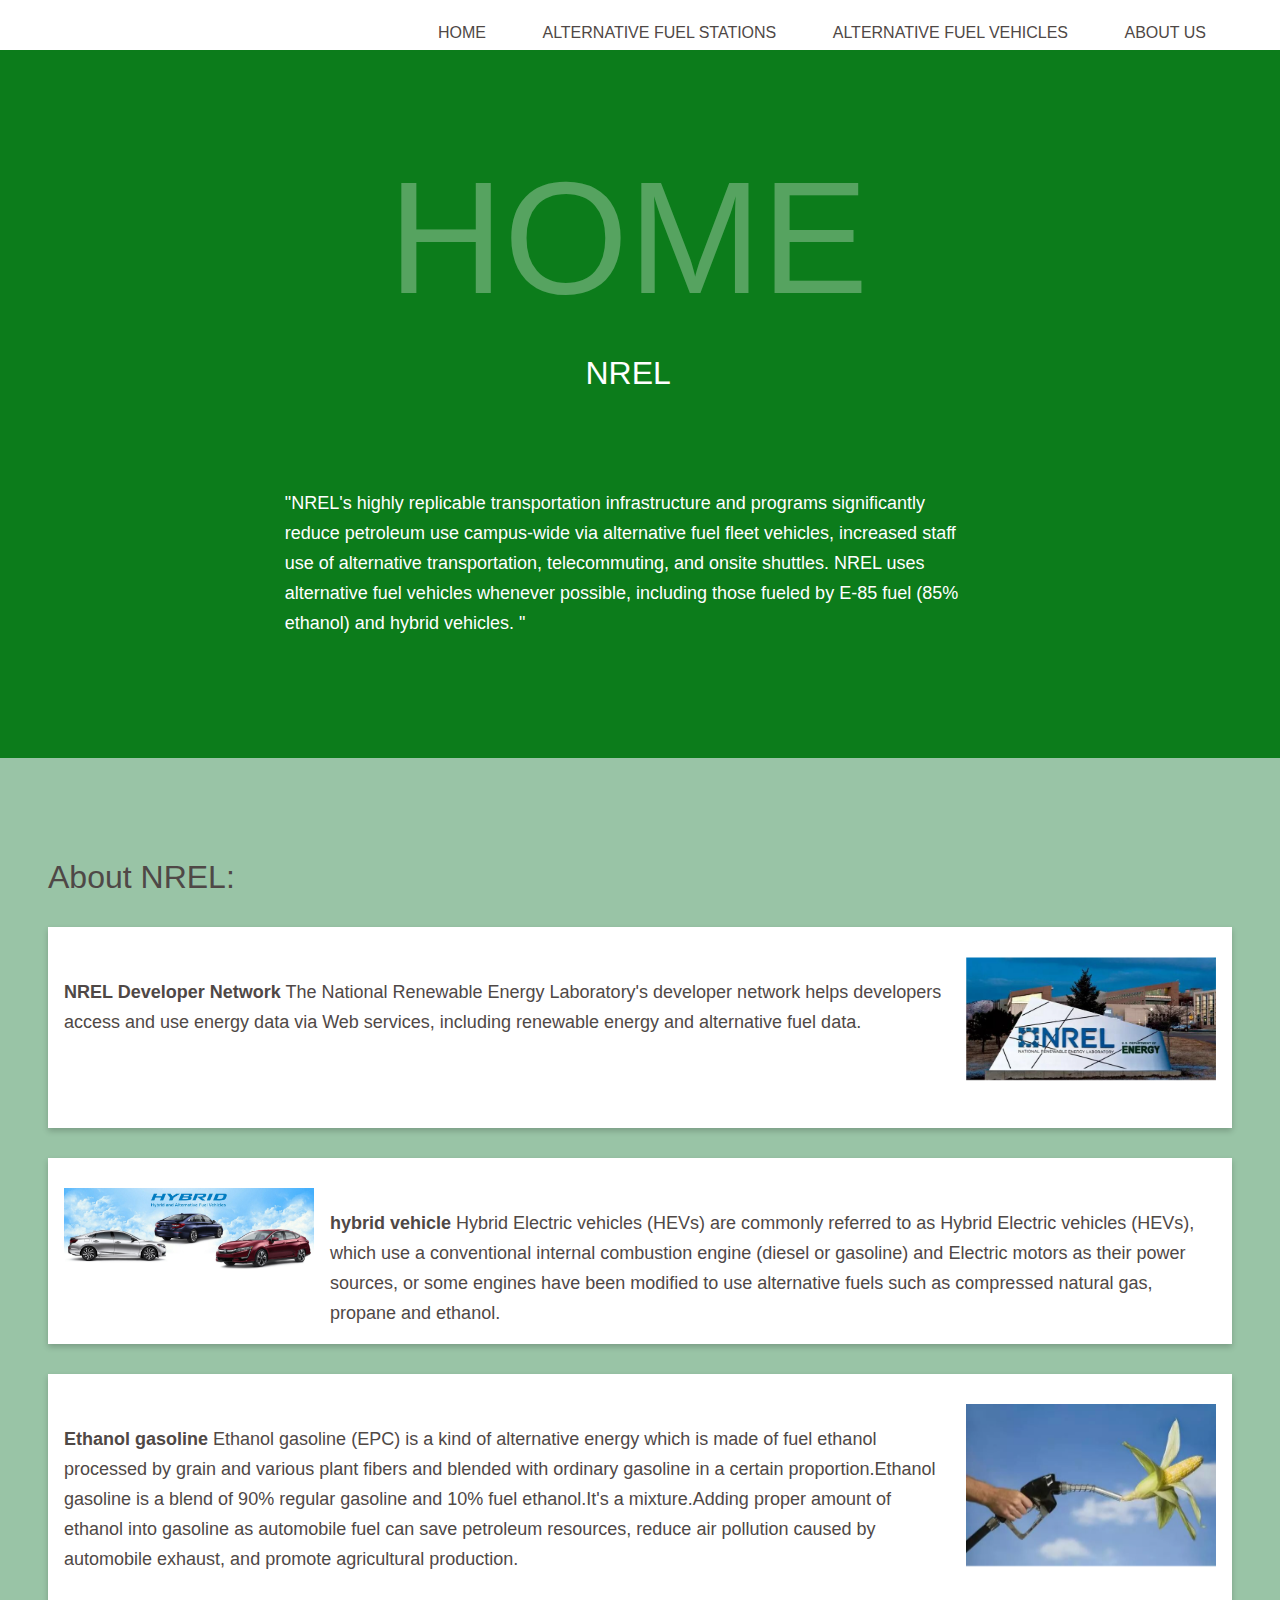
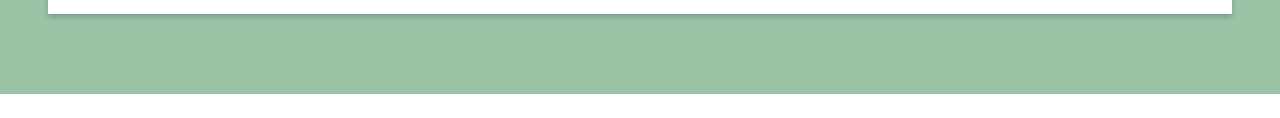
<file: index.html>
<!DOCTYPE html>
<html lang="en">

<head>
    <meta charset="utf-8">
    <title>Group 8 - NREL</title>
    <link rel="stylesheet" href="css/main.css">
    <meta name="viewport" content="width=device-width, initial-scale=1.0">
        <!-- Latest compiled and minified CSS -->
        <link rel="stylesheet" href="https://maxcdn.bootstrapcdn.com/bootstrap/4.5.2/css/bootstrap.min.css">

        <!-- jQuery library -->
        <script src="https://ajax.googleapis.com/ajax/libs/jquery/3.5.1/jquery.min.js"></script>
    
        <!-- Popper JS -->
        <script src="https://cdnjs.cloudflare.com/ajax/libs/popper.js/1.16.0/umd/popper.min.js"></script>
    
        <!-- Latest compiled JavaScript -->
        <script src="https://maxcdn.bootstrapcdn.com/bootstrap/4.5.2/js/bootstrap.min.js"></script>

</head>

<body>
    <header class="bg--white header-height">
        <nav class="wrapper">
            <ul class="float--right">
                <li>
                    <a href="index.html" class="text-transform--uppercase color--4F4846">
                        Home
                        <span></span>
                    </a>
                </li>
                <li>
                    <a href="stations.html" class="text-transform--uppercase color--4F4846">
                        Alternative Fuel Stations
                        <span></span>
                    </a>
                </li>
                <li>
                    <a href="vehicles.html" class="text-transform--uppercase color--4F4846">
                        Alternative Fuel Vehicles
                        <span></span>
                    </a>
                </li>

                <li>
                    <a href="about_us.html" class="text-transform--uppercase color--4F4846">
                        About us
                        <span></span>
                    </a>
                </li>
            </ul>
        </nav>
    </header>
    <main>
        <section class="bg--E8CEBF">
            <div class="wrapper">
                <article class="o-tease  display--flex align-items--start jc--center">
                    <div class="leftSide--text width--58 margin-r--02">
                        <div class="section-heading text-align--center text-transform--uppercase line-height--000 margin-b--6">
                            <h1 class="c-heading color--white font-size--1000 padding-tb--075 opacity--030">
                                Home
                            </h1>
                            <h6 class="font-size--0200 color--white font-weight--400">NREL</h6>
                        </div>
                        <p class="c-title color--white font-weight--400 font-size--18 margin-t--075">
                            "NREL's highly replicable transportation infrastructure and programs significantly reduce petroleum use campus-wide via alternative fuel fleet vehicles, increased staff use of alternative transportation, telecommuting, and onsite shuttles. NREL uses alternative fuel vehicles whenever possible, including those fueled by E-85 fuel (85% ethanol) and hybrid vehicles. "
                        </p>
                       
                        <br />                        
                    </div>

                  

                </article>
            </div>
        </section>

        <section class="bg--FDF8F5">
            <div class="wrapper">
                <h2 class="color--4F4846 margin-t--20 margin-b--20">
                    About NREL:
                </h2>
                <article class="box-shadow-000 bg--white margin-t--30 padding-t--30 padding-b--030 padding-l--100 padding-r--100">
                    <div class="display--flex align-items--start align-content--center jc--space-between">
                        <div class="item--text">
                            <p class="color--4F4846 font-size--18 margin-t--20">
                                <strong>NREL Developer Network</strong> The National Renewable Energy Laboratory's developer network helps developers access and use energy data via Web services, including renewable energy and alternative fuel data.
                            </p>
                        </div>
                        <div class="item--img margin-b--2 margin-l--1">
                            <figure class="lrv-a-crop-1x1 ">
                                <img src="img/nrel-logo.png" alt="nrellogo" class="img-size">
                            </figure>
                        </div>
                    </div>
                </article>

                <article class="box-shadow-000 bg--white margin-t--30 padding-t--30 padding-b--030 padding-l--100 padding-r--100">
                    <div class="display--flex align-items--start align-content--center jc--space-between">
                        <div class="item--text">
                            <p class="color--4F4846 font-size--18 margin-t--20">
                                <strong>hybrid vehicle</strong> Hybrid Electric vehicles (HEVs) are commonly referred to as Hybrid Electric vehicles (HEVs), which use a conventional internal combustion engine (diesel or gasoline) and Electric motors as their power sources, or some engines have been modified to use alternative fuels such as compressed natural gas, propane and ethanol.
                            </p>
                        </div>
                        <div class="item--img margin-b--2 order--n1 margin-r--1">
                            <figure class="lrv-a-crop-1x1 ">
                                <img src="img/hybrid cars.jpg" alt="hybridcar" class="img-size">
                            </figure>
                        </div>
                    </div>
                </article>

                <article class="box-shadow-000 bg--white margin-t--30 padding-t--30 padding-b--030 padding-l--100 padding-r--100">
                    <div class="display--flex align-items--start align-content--center jc--space-between">
                        <div class="item--text">
                            <p class="color--4F4846 font-size--18 margin-t--20">
                                <strong>Ethanol gasoline </strong>Ethanol gasoline (EPC) is a kind of alternative energy which is made of fuel ethanol processed by grain and various plant fibers and blended with ordinary gasoline in a certain proportion.Ethanol gasoline is a blend of 90% regular gasoline and 10% fuel ethanol.It's a mixture.Adding proper amount of ethanol into gasoline as automobile fuel can save petroleum resources, reduce air pollution caused by automobile exhaust, and promote agricultural production.
                            </p>
                        </div>
                        <div class="item--img margin-b--2 margin-l--1">
                            <figure class="lrv-a-crop-1x1 ">
                                <img src="img/alter-fuel.jpg" alt="alterfuel" class="img-size">
                            </figure>
                        </div>
                    </div>
                </article>
            </div>
        </section>
    </main>
    <footer class="bg--white">
        <div class="wrapper">
            <p class="color--4F4846 font-size--16 text-align--center padding-tb--075">

            </p>
        </div>
    </footer>
</body>

</html>
</file>
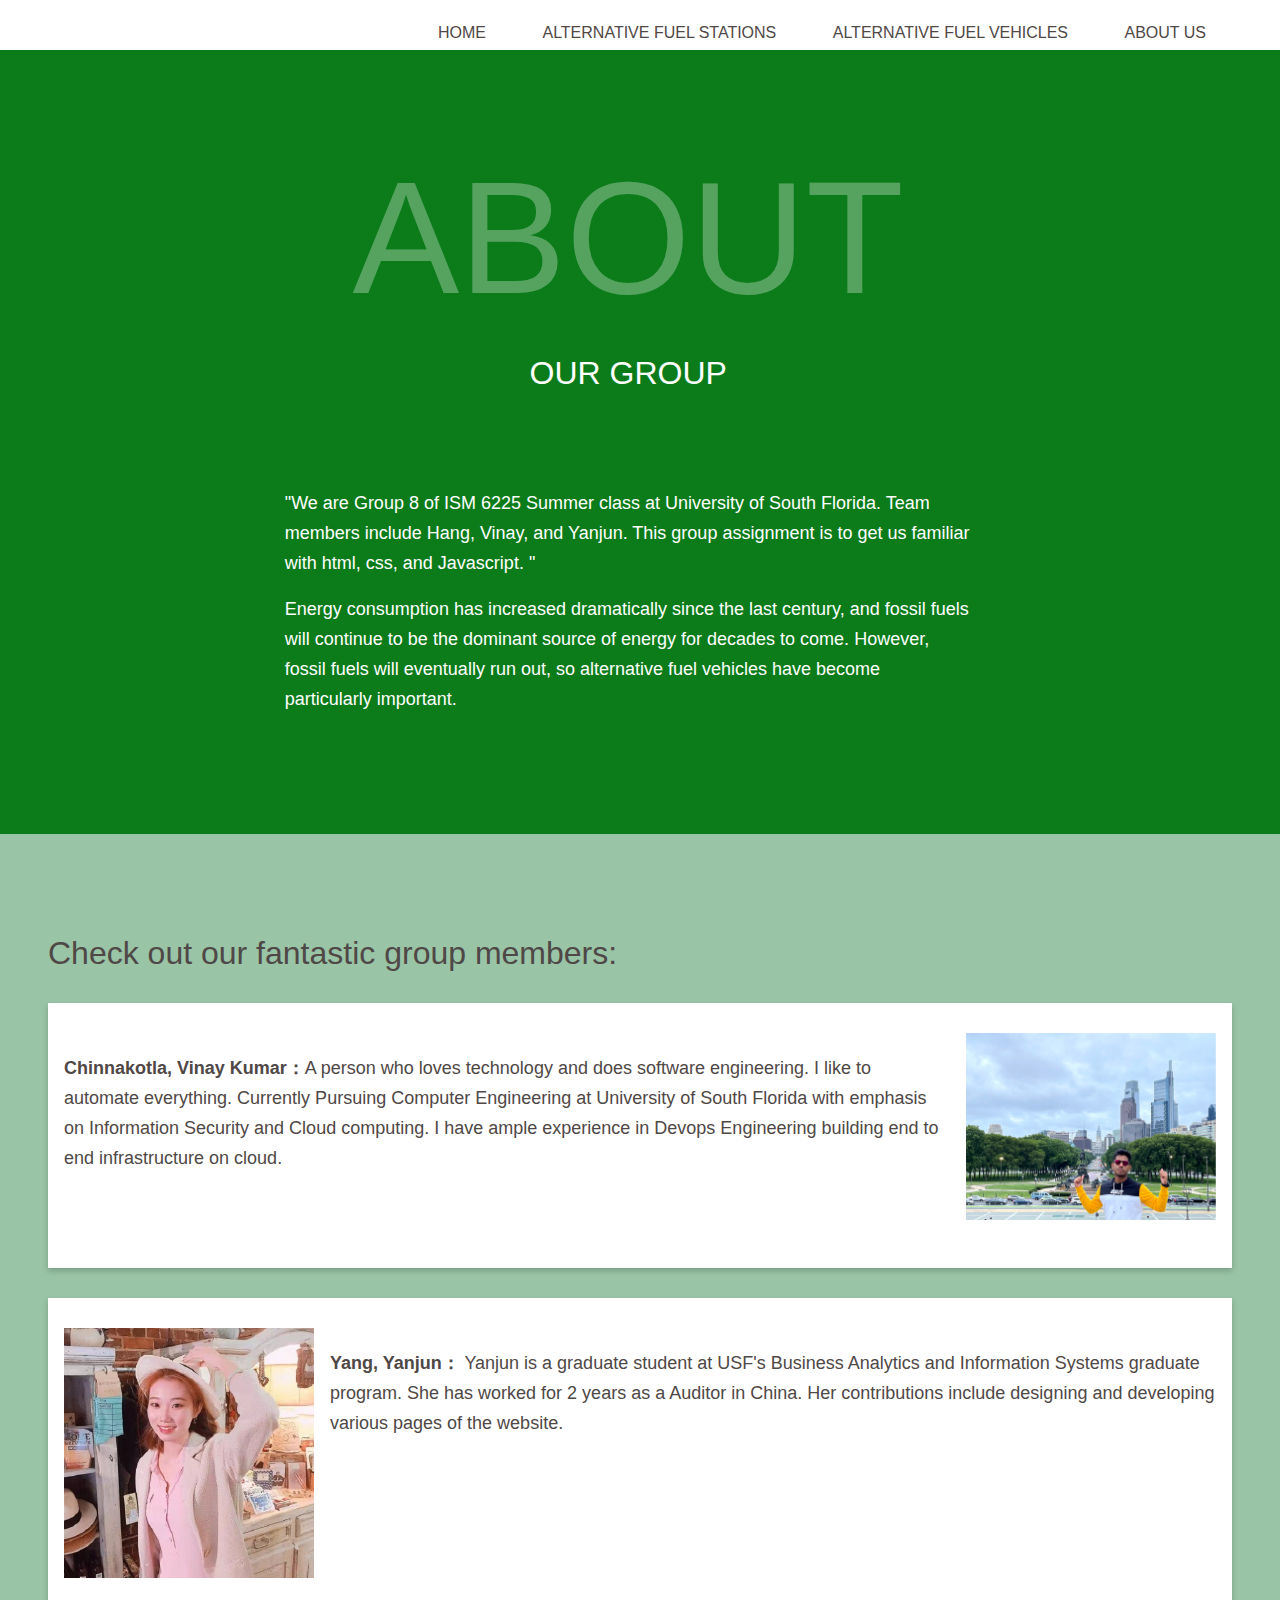
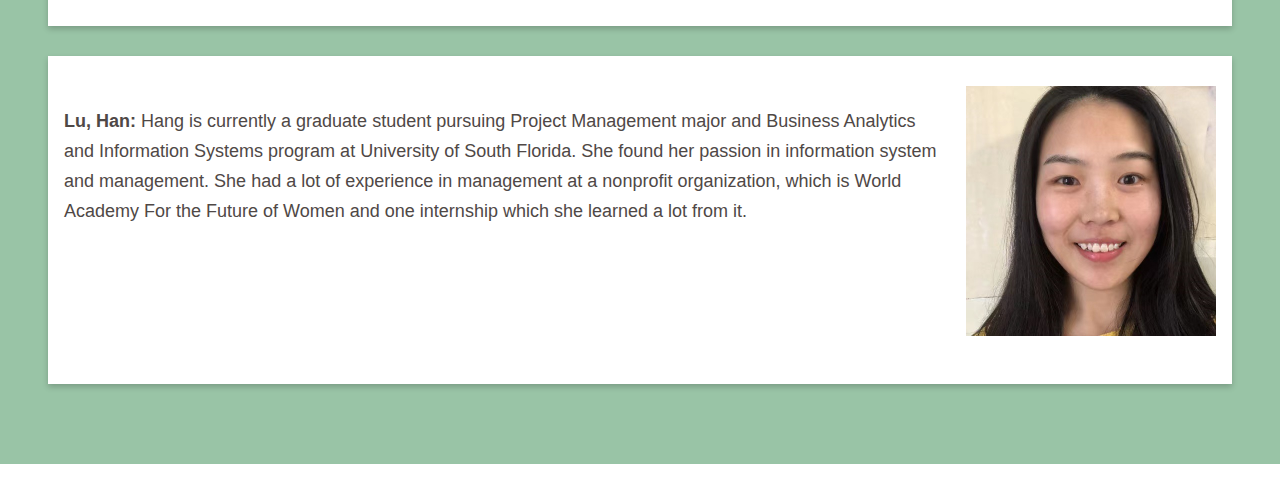
<file: about_us.html>
﻿<!DOCTYPE html>
<html lang="en">

<head>
    <meta charset="utf-8">
    <title>About Us</title>
    <link rel="stylesheet" href="css/main.css">
    <meta name="viewport" content="width=device-width, initial-scale=1.0">
        <!-- Latest compiled and minified CSS -->
        <link rel="stylesheet" href="https://maxcdn.bootstrapcdn.com/bootstrap/4.5.2/css/bootstrap.min.css">

        <!-- jQuery library -->
        <script src="https://ajax.googleapis.com/ajax/libs/jquery/3.5.1/jquery.min.js"></script>
    
        <!-- Popper JS -->
        <script src="https://cdnjs.cloudflare.com/ajax/libs/popper.js/1.16.0/umd/popper.min.js"></script>
    
        <!-- Latest compiled JavaScript -->
        <script src="https://maxcdn.bootstrapcdn.com/bootstrap/4.5.2/js/bootstrap.min.js"></script>
</head>

<body>
    <header class="bg--white header-height">
        <nav class="wrapper">
            <ul class="float--right">
                <li>
                    <a href="index.html" class="text-transform--uppercase color--4F4846">
                        home
                        <span></span>
                    </a>
                </li>

                <li>
                    <a href="stations.html" class="text-transform--uppercase color--4F4846">
                        Alternative Fuel Stations
                        <span></span>
                    </a>
                </li>
                <li>
                    <a href="vehicles.html" class="text-transform--uppercase color--4F4846">
                        Alternative Fuel Vehicles
                        <span></span>
                    </a>
                </li>

                <li>
                    <a href="about_us.html" class="text-transform--uppercase color--4F4846">
                        about us
                        <span></span>
                    </a>
                </li>
            </ul>
        </nav>
    </header>
    <main>
        <section class="bg--E8CEBF">
            <div class="wrapper">
                <article class="o-tease  display--flex align-items--start jc--center">
                    <div class="leftSide--text width--58 margin-r--02">
                        <div class="section-heading text-align--center text-transform--uppercase line-height--000 margin-b--6">
                            <h1 class="c-heading color--white font-size--1000 padding-tb--075 opacity--030">
                                about
                            </h1>
                            <h6 class="font-size--0200 color--white font-weight--400">our group</h6>
                        </div>
                        <p class="c-title color--white font-weight--400 font-size--18 margin-t--075">
                            "We are Group 8 of ISM 6225 Summer class at University of South Florida. Team members
                            include Hang, Vinay, and Yanjun. This group assignment is to get us familiar with
                            html, css, and Javascript. "
                        </p>
                        <p class="c-title color--white font-weight--400 font-size--18 margin-t--075">
                            Energy consumption has increased dramatically since the last century, and fossil fuels
                            will continue to be the dominant source of energy for decades to come. However, fossil
                            fuels will eventually run out, so alternative fuel vehicles have become particularly
                            important.
                        </p>
                        <br />
                       
                    </div>

            
                </article>
            </div>
        </section>

        <section class="bg--FDF8F5">
            <div class="wrapper">
                <h2 class="color--4F4846 margin-t--20 margin-b--20">
                    Check out our fantastic group members:
                </h2>
                <article class="box-shadow-000 bg--white margin-t--30 padding-t--30 padding-b--030 padding-l--100 padding-r--100">
                    <div class="display--flex align-items--start align-content--center jc--space-between">
                        <div class="item--text">
                            <p class="color--4F4846 font-size--18 margin-t--20">
                                <strong>Chinnakotla, Vinay Kumar：</strong>A person who loves technology and does
                                software engineering. I like to automate everything. Currently Pursuing Computer
                                Engineering at University of South Florida with emphasis on Information Security and
                                Cloud computing. I have ample experience in Devops Engineering building end to end infrastructure on cloud.
                            </p>
                        </div>
                        <div class="item--img margin-b--2 margin-l--1">
                            <figure class="lrv-a-crop-1x1 ">
                                <img src="img/vinay-about-us.jpg" alt="vinay" class="img-size">
                            </figure>
                        </div>
                    </div>
                </article>

                <article class="box-shadow-000 bg--white margin-t--30 padding-t--30 padding-b--030 padding-l--100 padding-r--100">
                    <div class="display--flex align-items--start align-content--center jc--space-between">
                        <div class="item--text">
                            <p class="color--4F4846 font-size--18 margin-t--20">
                                <strong>Yang, Yanjun：</strong> Yanjun is a graduate student at USF's Business Analytics
                                and Information Systems graduate program. She has worked for 2 years as a Auditor in
                                China. Her contributions include designing and developing various pages of the website.
                            </p>
                        </div>
                        <div class="item--img margin-b--2 order--n1 margin-r--1">
                            <figure class="lrv-a-crop-1x1 ">
                                <img src="img/yanjun.jpg" alt="yanjun" class="img-size">
                            </figure>
                        </div>
                    </div>
                </article>

                <article class="box-shadow-000 bg--white margin-t--30 padding-t--30 padding-b--030 padding-l--100 padding-r--100">
                    <div class="display--flex align-items--start align-content--center jc--space-between">
                        <div class="item--text">
                            <p class="color--4F4846 font-size--18 margin-t--20">
                                <strong>Lu, Han: </strong>Hang is currently a graduate student pursuing Project
                                Management major and Business Analytics and Information Systems program at University of
                                South Florida. She found her passion in information system and management. She had a lot
                                of experience in management at a nonprofit organization, which is World Academy For the
                                Future of Women and one internship which she learned a lot from it.
                            </p>
                        </div>
                        <div class="item--img margin-b--2 margin-l--1">
                            <figure class="lrv-a-crop-1x1 ">
                                <img src="img/hang.jpg" alt="hang" class="img-size">
                            </figure>
                        </div>
                    </div>
                </article>
            </div>
        </section>
    </main>
    <footer class="bg--white">
        <div class="wrapper">
            <p class="color--4F4846 font-size--16 text-align--center padding-tb--075">
               
            </p>
        </div>
    </footer>
</body>

</html>
</file>
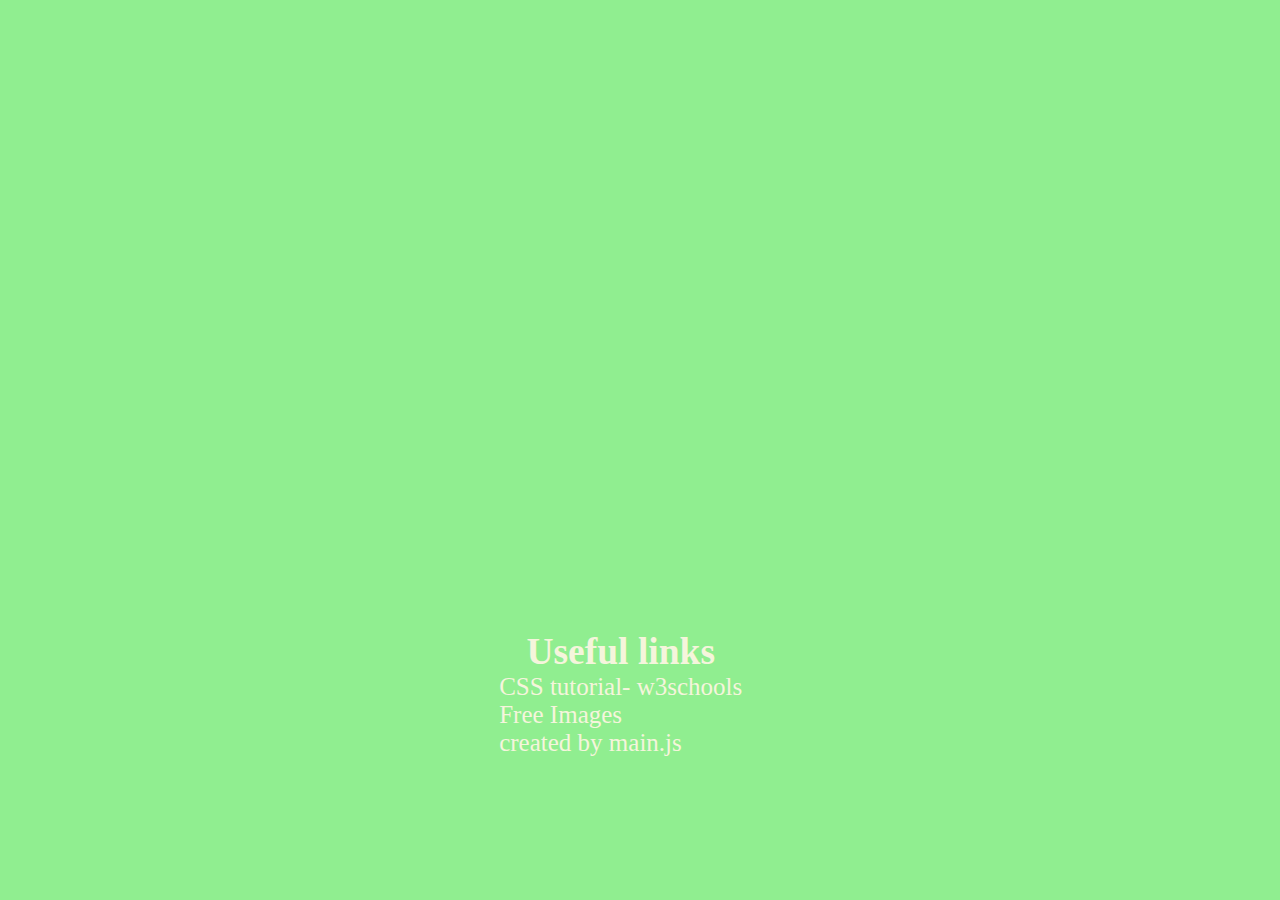
<file: sample.html>
<!DOCTYPE html>
<html lang="en">

<head>
  <meta charset="UTF-8">
  <meta name="viewport" content="width=device-width, initial-scale=1.0">
  <meta http-equiv="X-UA-Compatible" content="ie=edge">
  <link rel="stylesheet" type="text/css" href="./css/main.css">
  <title>Assignment - 3</title>
</head>

<body>
  <div class="container">
    <div class="middle">
      <h2>
        Useful links
      </h2>
      <ul id="links">
        <li>
          <a href="https://www.w3schools.com/css/default.asp" target="_blank">CSS tutorial- w3schools</a>
        </li>
        <li>
          <a href="https://pixabay.com/" target="_blank">Free Images</a>
        </li>
      </ul>
    </div>
  </div>

  <!--JS link-->
  <script src="./js/main.js"></script>
</body>

</html>
</file>
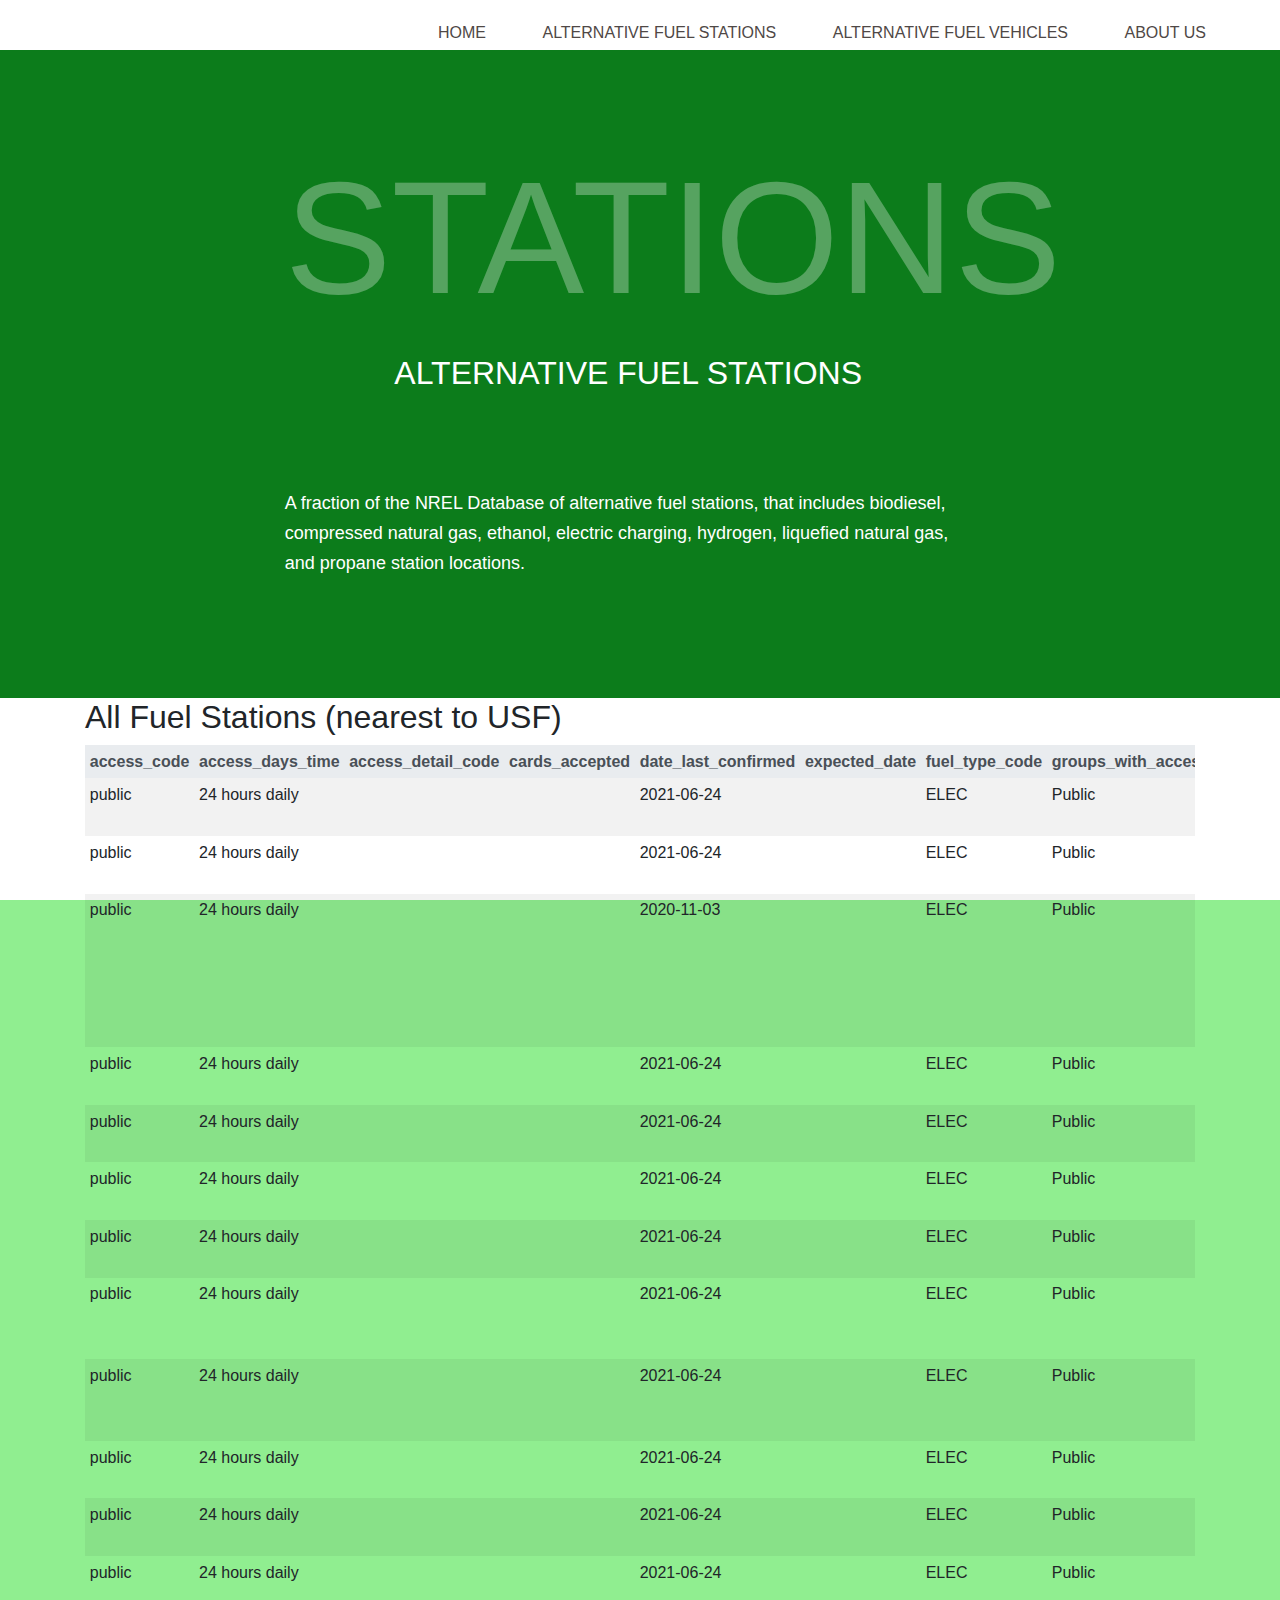
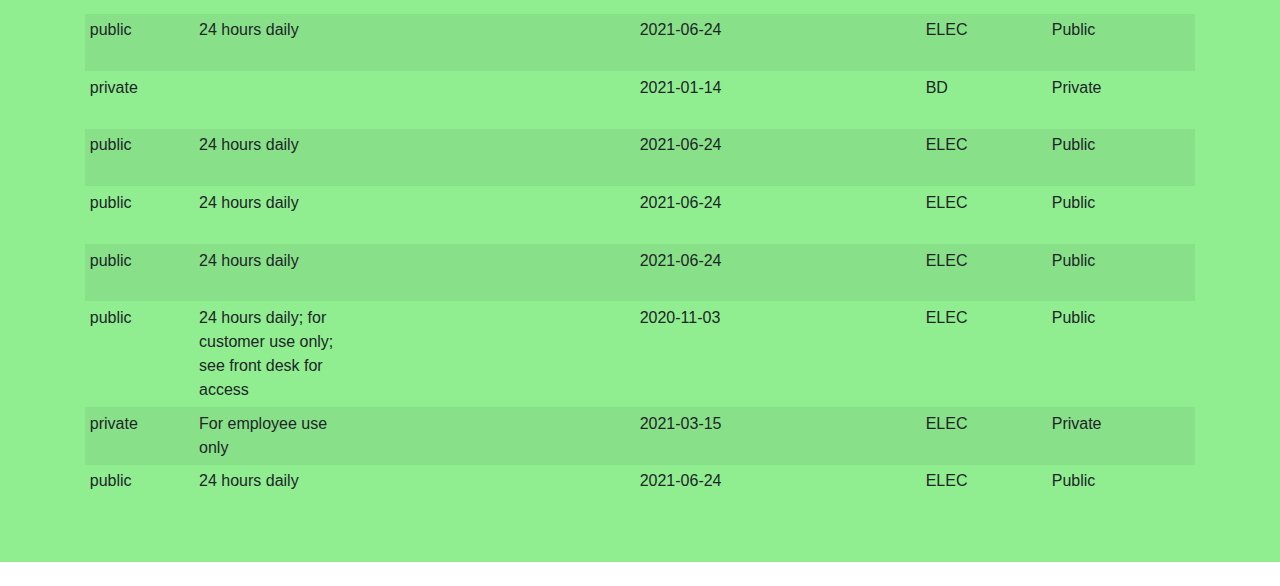
<file: stations.html>
﻿<!DOCTYPE html>
<html lang="en">

<head>
    <meta charset="utf-8">
    <title>Stations</title>
    <link rel="stylesheet" href="css/main.css">
    <meta name="viewport" content="width=device-width, initial-scale=1.0">
    <!-- Latest compiled and minified CSS -->
    <link rel="stylesheet" href="https://maxcdn.bootstrapcdn.com/bootstrap/4.5.2/css/bootstrap.min.css">

    <!-- jQuery library -->
    <script src="https://ajax.googleapis.com/ajax/libs/jquery/3.5.1/jquery.min.js"></script>

    <!-- Popper JS -->
    <script src="https://cdnjs.cloudflare.com/ajax/libs/popper.js/1.16.0/umd/popper.min.js"></script>

    <!-- Latest compiled JavaScript -->
    <script src="https://maxcdn.bootstrapcdn.com/bootstrap/4.5.2/js/bootstrap.min.js"></script>
</head>


<body>
    <header class="bg--white header-height">
        <nav class="wrapper">
            <ul class="float--right">
                <li>
                    <a href="index.html" class="text-transform--uppercase color--4F4846">
                        Home
                        <span></span>
                    </a>
                </li>
                <li>
                    <a href="stations.html" class="text-transform--uppercase color--4F4846">
                        Alternative Fuel Stations
                        <span></span>
                    </a>
                </li>
                <li>
                    <a href="vehicles.html" class="text-transform--uppercase color--4F4846">
                        Alternative Fuel Vehicles
                        <span></span>
                    </a>
                </li>

                <li>
                    <a href="about_us.html" class="text-transform--uppercase color--4F4846">
                        About us
                        <span></span>
                    </a>
                </li>
            </ul>
        </nav>
    </header>
    <main>
        <section class="bg--E8CEBF">
            <div class="wrapper">
                <article class="o-tease  display--flex align-items--start jc--center">
                    <div class="leftSide--text width--58 margin-r--02">
                        <div
                            class="section-heading text-align--center text-transform--uppercase line-height--000 margin-b--6">
                            <h1 class="c-heading color--white font-size--1000 padding-tb--075 opacity--030">
                                Stations
                            </h1>
                            <h6 class="font-size--0200 color--white font-weight--400"> Alternative Fuel Stations</h6>
                        </div>
                        <p class="c-title color--white font-weight--400 font-size--18 margin-t--075">
                            A fraction of the NREL Database of alternative fuel stations, that includes biodiesel,
                            compressed natural gas, ethanol, electric charging, hydrogen, liquefied natural gas, and
                            propane station locations.
                        </p>

                        <br />
                    </div>
                </article>
            </div>
        </section>
        <div class="container">
            <h2>All Fuel Stations (nearest to USF)</h2>
            
            <div class="table-responsive">
                <table class="table table-striped table-hovers table-sm table-borderless">
                    <thead class="thead-light">
                        <tr>
                            <th title="Field #1">access_code</th>
                            <th title="Field #2">access_days_time</th>
                            <th title="Field #3">access_detail_code</th>
                            <th title="Field #4">cards_accepted</th>
                            <th title="Field #5">date_last_confirmed</th>
                            <th title="Field #6">expected_date</th>
                            <th title="Field #7">fuel_type_code</th>
                            <th title="Field #8">groups_with_access_code</th>
                            <th title="Field #9">id</th>
                            <th title="Field #10">open_date</th>
                            <th title="Field #11">owner_type_code</th>
                            <th title="Field #12">status_code</th>
                            <th title="Field #13">station_name</th>
                            <th title="Field #14">station_phone</th>
                            <th title="Field #15">updated_at</th>
                            <th title="Field #16">facility_type</th>
                            <th title="Field #17">geocode_status</th>
                            <th title="Field #18">latitude</th>
                            <th title="Field #19">longitude</th>
                            <th title="Field #20">city</th>
                            <th title="Field #21">intersection_directions</th>
                            <th title="Field #22">plus4</th>
                            <th title="Field #23">state</th>
                            <th title="Field #24">street_address</th>
                            <th title="Field #25">zip</th>
                            <th title="Field #26">country</th>
                            <th title="Field #27">bd_blends</th>
                            <th title="Field #28">cng_dispenser_num</th>
                            <th title="Field #29">cng_fill_type_code</th>
                            <th title="Field #30">cng_psi</th>
                            <th title="Field #31">cng_renewable_source</th>
                            <th title="Field #32">cng_total_compression</th>
                            <th title="Field #33">cng_total_storage</th>
                            <th title="Field #34">cng_vehicle_class</th>
                            <th title="Field #35">e85_blender_pump</th>
                            <th title="Field #36">e85_other_ethanol_blends</th>
                            <th title="Field #37">ev_connector_types/0</th>
                            <th title="Field #38">ev_dc_fast_num</th>
                            <th title="Field #39">ev_level1_evse_num</th>
                            <th title="Field #40">ev_level2_evse_num</th>
                            <th title="Field #41">ev_network</th>
                            <th title="Field #42">ev_network_web</th>
                            <th title="Field #43">ev_other_evse</th>
                            <th title="Field #44">ev_pricing</th>
                            <th title="Field #45">ev_renewable_source</th>
                            <th title="Field #46">hy_is_retail</th>
                            <th title="Field #47">hy_pressures</th>
                            <th title="Field #48">hy_standards</th>
                            <th title="Field #49">hy_status_link</th>
                            <th title="Field #50">lng_renewable_source</th>
                            <th title="Field #51">lng_vehicle_class</th>
                            <th title="Field #52">lpg_primary</th>
                            <th title="Field #53">lpg_nozzle_types</th>
                            <th title="Field #54">ng_fill_type_code</th>
                            <th title="Field #55">ng_psi</th>
                            <th title="Field #56">ng_vehicle_class</th>
                            <th title="Field #57">access_days_time_fr</th>
                            <th title="Field #58">intersection_directions_fr</th>
                            <th title="Field #59">bd_blends_fr</th>
                            <th title="Field #60">groups_with_access_code_fr</th>
                            <th title="Field #61">ev_pricing_fr</th>
                            <th title="Field #62">ev_network_ids/station/0</th>
                            <th title="Field #63">ev_network_ids/posts/0</th>
                            <th title="Field #64">distance</th>
                            <th title="Field #65">distance_km</th>
                            <th title="Field #66">ev_network_ids/posts/1</th>
                            <th title="Field #67">ev_connector_types</th>
                        </tr>
                    </thead>
                    <tbody>
                        <tr>
                            <td>public</td>
                            <td>24 hours daily</td>
                            <td> </td>
                            <td> </td>
                            <td>2021-06-24</td>
                            <td> </td>
                            <td>ELEC</td>
                            <td>Public</td>
                            <td align="right">161552</td>
                            <td> </td>
                            <td> </td>
                            <td>E</td>
                            <td>USF PATEL CGS</td>
                            <td>888-758-4389</td>
                            <td>2021-06-24T00:26:29Z</td>
                            <td> </td>
                            <td>GPS</td>
                            <td align="right">28.055817</td>
                            <td align="right">-82.408233</td>
                            <td>Tampa</td>
                            <td> </td>
                            <td> </td>
                            <td>FL</td>
                            <td>11810 USF Alumni Drive</td>
                            <td align="right">33620</td>
                            <td>US</td>
                            <td> </td>
                            <td> </td>
                            <td> </td>
                            <td> </td>
                            <td> </td>
                            <td> </td>
                            <td> </td>
                            <td> </td>
                            <td> </td>
                            <td> </td>
                            <td>J1772</td>
                            <td> </td>
                            <td> </td>
                            <td align="right">1</td>
                            <td>ChargePoint Network</td>
                            <td>http://www.chargepoint.com/</td>
                            <td> </td>
                            <td> </td>
                            <td> </td>
                            <td> </td>
                            <td> </td>
                            <td> </td>
                            <td> </td>
                            <td> </td>
                            <td> </td>
                            <td> </td>
                            <td> </td>
                            <td> </td>
                            <td> </td>
                            <td> </td>
                            <td> </td>
                            <td> </td>
                            <td> </td>
                            <td>Public</td>
                            <td> </td>
                            <td>USCPIL130335</td>
                            <td align="right">260783</td>
                            <td align="right">0.22473</td>
                            <td align="right">0.36167</td>
                            <td align="right"></td>
                            <td> </td>
                        </tr>
                        <tr>
                            <td>public</td>
                            <td>24 hours daily</td>
                            <td> </td>
                            <td> </td>
                            <td>2021-06-24</td>
                            <td> </td>
                            <td>ELEC</td>
                            <td>Public</td>
                            <td align="right">145759</td>
                            <td> </td>
                            <td> </td>
                            <td>E</td>
                            <td>USF LOT 36 EVSE 01</td>
                            <td>888-758-4389</td>
                            <td>2021-06-24T00:26:29Z</td>
                            <td> </td>
                            <td>GPS</td>
                            <td align="right">28.05861</td>
                            <td align="right">-82.41066</td>
                            <td>Tampa</td>
                            <td> </td>
                            <td> </td>
                            <td>FL</td>
                            <td>USF Sago Drive</td>
                            <td align="right">33620</td>
                            <td>US</td>
                            <td> </td>
                            <td> </td>
                            <td> </td>
                            <td> </td>
                            <td> </td>
                            <td> </td>
                            <td> </td>
                            <td> </td>
                            <td> </td>
                            <td> </td>
                            <td>J1772</td>
                            <td> </td>
                            <td> </td>
                            <td align="right">2</td>
                            <td>ChargePoint Network</td>
                            <td>http://www.chargepoint.com/</td>
                            <td> </td>
                            <td> </td>
                            <td> </td>
                            <td> </td>
                            <td> </td>
                            <td> </td>
                            <td> </td>
                            <td> </td>
                            <td> </td>
                            <td> </td>
                            <td> </td>
                            <td> </td>
                            <td> </td>
                            <td> </td>
                            <td> </td>
                            <td> </td>
                            <td> </td>
                            <td>Public</td>
                            <td> </td>
                            <td>USCPIL1940851</td>
                            <td align="right">2294001</td>
                            <td align="right">0.28533</td>
                            <td align="right">0.45919</td>
                            <td align="right">2294011</td>
                            <td> </td>
                        </tr>
                        <tr>
                            <td>public</td>
                            <td>24 hours daily</td>
                            <td> </td>
                            <td> </td>
                            <td>2020-11-03</td>
                            <td> </td>
                            <td>ELEC</td>
                            <td>Public</td>
                            <td align="right">150618</td>
                            <td>2019-09-30</td>
                            <td>P</td>
                            <td>E</td>
                            <td>Home2 Suites Tampa USF near Busch Gardens - Tesla Destination</td>
                            <td>813-750-8844 877-798-3752</td>
                            <td>2021-03-11T23:22:17Z</td>
                            <td> </td>
                            <td>200-9</td>
                            <td align="right">28.053327</td>
                            <td align="right">-82.417066</td>
                            <td>Tampa</td>
                            <td> </td>
                            <td> </td>
                            <td>FL</td>
                            <td>11606 N McKinley Dr</td>
                            <td align="right">33612</td>
                            <td>US</td>
                            <td> </td>
                            <td> </td>
                            <td> </td>
                            <td> </td>
                            <td> </td>
                            <td> </td>
                            <td> </td>
                            <td> </td>
                            <td> </td>
                            <td> </td>
                            <td>TESLA</td>
                            <td> </td>
                            <td> </td>
                            <td align="right">2</td>
                            <td>Tesla Destination</td>
                            <td>https://www.tesla.com/destination-charging</td>
                            <td> </td>
                            <td>Free</td>
                            <td> </td>
                            <td> </td>
                            <td> </td>
                            <td> </td>
                            <td> </td>
                            <td> </td>
                            <td> </td>
                            <td> </td>
                            <td> </td>
                            <td> </td>
                            <td> </td>
                            <td> </td>
                            <td> </td>
                            <td> </td>
                            <td> </td>
                            <td>Public</td>
                            <td> </td>
                            <td>74918</td>
                            <td align="right"></td>
                            <td align="right">0.34293</td>
                            <td align="right">0.55189</td>
                            <td align="right"></td>
                            <td> </td>
                        </tr>
                        <tr>
                            <td>public</td>
                            <td>24 hours daily</td>
                            <td> </td>
                            <td> </td>
                            <td>2021-06-24</td>
                            <td> </td>
                            <td>ELEC</td>
                            <td>Public</td>
                            <td align="right">174530</td>
                            <td> </td>
                            <td> </td>
                            <td>E</td>
                            <td>USF BEARD GARAGE 04</td>
                            <td>888-758-4389</td>
                            <td>2021-06-24T00:26:29Z</td>
                            <td> </td>
                            <td>GPS</td>
                            <td align="right">28.058704</td>
                            <td align="right">-82.416794</td>
                            <td>Tampa</td>
                            <td> </td>
                            <td> </td>
                            <td>FL</td>
                            <td>3800 USF Alumni Drive</td>
                            <td align="right">33620</td>
                            <td>US</td>
                            <td> </td>
                            <td> </td>
                            <td> </td>
                            <td> </td>
                            <td> </td>
                            <td> </td>
                            <td> </td>
                            <td> </td>
                            <td> </td>
                            <td> </td>
                            <td>J1772</td>
                            <td> </td>
                            <td> </td>
                            <td align="right">2</td>
                            <td>ChargePoint Network</td>
                            <td>http://www.chargepoint.com/</td>
                            <td> </td>
                            <td> </td>
                            <td> </td>
                            <td> </td>
                            <td> </td>
                            <td> </td>
                            <td> </td>
                            <td> </td>
                            <td> </td>
                            <td> </td>
                            <td> </td>
                            <td> </td>
                            <td> </td>
                            <td> </td>
                            <td> </td>
                            <td> </td>
                            <td> </td>
                            <td>Public</td>
                            <td> </td>
                            <td>USCPIL1943281</td>
                            <td align="right">2297081</td>
                            <td align="right">0.42574</td>
                            <td align="right">0.68516</td>
                            <td align="right">2297091</td>
                            <td> </td>
                        </tr>
                        <tr>
                            <td>public</td>
                            <td>24 hours daily</td>
                            <td> </td>
                            <td> </td>
                            <td>2021-06-24</td>
                            <td> </td>
                            <td>ELEC</td>
                            <td>Public</td>
                            <td align="right">146690</td>
                            <td> </td>
                            <td> </td>
                            <td>E</td>
                            <td>USF BEARD GARAGE 03</td>
                            <td>888-758-4389</td>
                            <td>2021-06-24T00:26:29Z</td>
                            <td> </td>
                            <td>GPS</td>
                            <td align="right">28.058798</td>
                            <td align="right">-82.4168</td>
                            <td>Tampa</td>
                            <td> </td>
                            <td> </td>
                            <td>FL</td>
                            <td>3800 USF Alumni Drive</td>
                            <td align="right">33620</td>
                            <td>US</td>
                            <td> </td>
                            <td> </td>
                            <td> </td>
                            <td> </td>
                            <td> </td>
                            <td> </td>
                            <td> </td>
                            <td> </td>
                            <td> </td>
                            <td> </td>
                            <td>J1772</td>
                            <td> </td>
                            <td> </td>
                            <td align="right">2</td>
                            <td>ChargePoint Network</td>
                            <td>http://www.chargepoint.com/</td>
                            <td> </td>
                            <td> </td>
                            <td> </td>
                            <td> </td>
                            <td> </td>
                            <td> </td>
                            <td> </td>
                            <td> </td>
                            <td> </td>
                            <td> </td>
                            <td> </td>
                            <td> </td>
                            <td> </td>
                            <td> </td>
                            <td> </td>
                            <td> </td>
                            <td> </td>
                            <td>Public</td>
                            <td> </td>
                            <td>USCPIL1944131</td>
                            <td align="right">2298131</td>
                            <td align="right">0.43038</td>
                            <td align="right">0.69263</td>
                            <td align="right">2298141</td>
                            <td> </td>
                        </tr>
                        <tr>
                            <td>public</td>
                            <td>24 hours daily</td>
                            <td> </td>
                            <td> </td>
                            <td>2021-06-24</td>
                            <td> </td>
                            <td>ELEC</td>
                            <td>Public</td>
                            <td align="right">161591</td>
                            <td> </td>
                            <td> </td>
                            <td>E</td>
                            <td>USF BEARD GARAGE 02</td>
                            <td>888-758-4389</td>
                            <td>2021-06-24T00:26:29Z</td>
                            <td> </td>
                            <td>GPS</td>
                            <td align="right">28.058941</td>
                            <td align="right">-82.417357</td>
                            <td>Tampa</td>
                            <td> </td>
                            <td> </td>
                            <td>FL</td>
                            <td>3800 USF Beard Drive</td>
                            <td align="right">33620</td>
                            <td>US</td>
                            <td> </td>
                            <td> </td>
                            <td> </td>
                            <td> </td>
                            <td> </td>
                            <td> </td>
                            <td> </td>
                            <td> </td>
                            <td> </td>
                            <td> </td>
                            <td>J1772</td>
                            <td> </td>
                            <td> </td>
                            <td align="right">2</td>
                            <td>ChargePoint Network</td>
                            <td>http://www.chargepoint.com/</td>
                            <td> </td>
                            <td> </td>
                            <td> </td>
                            <td> </td>
                            <td> </td>
                            <td> </td>
                            <td> </td>
                            <td> </td>
                            <td> </td>
                            <td> </td>
                            <td> </td>
                            <td> </td>
                            <td> </td>
                            <td> </td>
                            <td> </td>
                            <td> </td>
                            <td> </td>
                            <td>Public</td>
                            <td> </td>
                            <td>USCPIL119575</td>
                            <td align="right">152635</td>
                            <td align="right">0.46232</td>
                            <td align="right">0.74403</td>
                            <td align="right">152637</td>
                            <td> </td>
                        </tr>
                        <tr>
                            <td>public</td>
                            <td>24 hours daily</td>
                            <td> </td>
                            <td> </td>
                            <td>2021-06-24</td>
                            <td> </td>
                            <td>ELEC</td>
                            <td>Public</td>
                            <td align="right">179835</td>
                            <td> </td>
                            <td> </td>
                            <td>E</td>
                            <td>USF BEARD GARAGE 01</td>
                            <td>888-758-4389</td>
                            <td>2021-06-24T00:26:29Z</td>
                            <td> </td>
                            <td>GPS</td>
                            <td align="right">28.058963</td>
                            <td align="right">-82.417354</td>
                            <td>Tampa</td>
                            <td> </td>
                            <td> </td>
                            <td>FL</td>
                            <td>3800 USF Beard Drive</td>
                            <td align="right">33620</td>
                            <td>US</td>
                            <td> </td>
                            <td> </td>
                            <td> </td>
                            <td> </td>
                            <td> </td>
                            <td> </td>
                            <td> </td>
                            <td> </td>
                            <td> </td>
                            <td> </td>
                            <td>J1772</td>
                            <td> </td>
                            <td> </td>
                            <td align="right">2</td>
                            <td>ChargePoint Network</td>
                            <td>http://www.chargepoint.com/</td>
                            <td> </td>
                            <td> </td>
                            <td> </td>
                            <td> </td>
                            <td> </td>
                            <td> </td>
                            <td> </td>
                            <td> </td>
                            <td> </td>
                            <td> </td>
                            <td> </td>
                            <td> </td>
                            <td> </td>
                            <td> </td>
                            <td> </td>
                            <td> </td>
                            <td> </td>
                            <td>Public</td>
                            <td> </td>
                            <td>USCPIL117685</td>
                            <td align="right">149269</td>
                            <td align="right">0.46317</td>
                            <td align="right">0.7454</td>
                            <td align="right">149271</td>
                            <td> </td>
                        </tr>
                        <tr>
                            <td>public</td>
                            <td>24 hours daily</td>
                            <td> </td>
                            <td> </td>
                            <td>2021-06-24</td>
                            <td> </td>
                            <td>ELEC</td>
                            <td>Public</td>
                            <td align="right">174523</td>
                            <td> </td>
                            <td> </td>
                            <td>E</td>
                            <td>USF COLLINS EVSE 01</td>
                            <td>888-758-4389</td>
                            <td>2021-06-24T00:26:29Z</td>
                            <td> </td>
                            <td>GPS</td>
                            <td align="right">28.061285</td>
                            <td align="right">-82.4126</td>
                            <td>Tampa</td>
                            <td> </td>
                            <td> </td>
                            <td>FL</td>
                            <td>12075 Leroy Collins Blvd</td>
                            <td align="right">33620</td>
                            <td>US</td>
                            <td> </td>
                            <td> </td>
                            <td> </td>
                            <td> </td>
                            <td> </td>
                            <td> </td>
                            <td> </td>
                            <td> </td>
                            <td> </td>
                            <td> </td>
                            <td>J1772</td>
                            <td> </td>
                            <td> </td>
                            <td align="right">2</td>
                            <td>ChargePoint Network</td>
                            <td>http://www.chargepoint.com/</td>
                            <td> </td>
                            <td> </td>
                            <td> </td>
                            <td> </td>
                            <td> </td>
                            <td> </td>
                            <td> </td>
                            <td> </td>
                            <td> </td>
                            <td> </td>
                            <td> </td>
                            <td> </td>
                            <td> </td>
                            <td> </td>
                            <td> </td>
                            <td> </td>
                            <td> </td>
                            <td>Public</td>
                            <td> </td>
                            <td>USCPIL1942651</td>
                            <td align="right">9249601</td>
                            <td align="right">0.46717</td>
                            <td align="right">0.75184</td>
                            <td align="right">9249611</td>
                            <td> </td>
                        </tr>
                        <tr>
                            <td>public</td>
                            <td>24 hours daily</td>
                            <td> </td>
                            <td> </td>
                            <td>2021-06-24</td>
                            <td> </td>
                            <td>ELEC</td>
                            <td>Public</td>
                            <td align="right">146628</td>
                            <td> </td>
                            <td> </td>
                            <td>E</td>
                            <td>USF COLLINS EVSE 02</td>
                            <td>888-758-4389</td>
                            <td>2021-06-24T00:26:29Z</td>
                            <td> </td>
                            <td>GPS</td>
                            <td align="right">28.061333</td>
                            <td align="right">-82.4126</td>
                            <td>Tampa</td>
                            <td> </td>
                            <td> </td>
                            <td>FL</td>
                            <td>12075 Leroy Collins Blvd</td>
                            <td align="right">33620</td>
                            <td>US</td>
                            <td> </td>
                            <td> </td>
                            <td> </td>
                            <td> </td>
                            <td> </td>
                            <td> </td>
                            <td> </td>
                            <td> </td>
                            <td> </td>
                            <td> </td>
                            <td>J1772</td>
                            <td> </td>
                            <td> </td>
                            <td align="right">2</td>
                            <td>ChargePoint Network</td>
                            <td>http://www.chargepoint.com/</td>
                            <td> </td>
                            <td> </td>
                            <td> </td>
                            <td> </td>
                            <td> </td>
                            <td> </td>
                            <td> </td>
                            <td> </td>
                            <td> </td>
                            <td> </td>
                            <td> </td>
                            <td> </td>
                            <td> </td>
                            <td> </td>
                            <td> </td>
                            <td> </td>
                            <td> </td>
                            <td>Public</td>
                            <td> </td>
                            <td>USCPIL1942741</td>
                            <td align="right">9249571</td>
                            <td align="right">0.47045</td>
                            <td align="right">0.75712</td>
                            <td align="right">9249581</td>
                            <td> </td>
                        </tr>
                        <tr>
                            <td>public</td>
                            <td>24 hours daily</td>
                            <td> </td>
                            <td> </td>
                            <td>2021-06-24</td>
                            <td> </td>
                            <td>ELEC</td>
                            <td>Public</td>
                            <td align="right">146595</td>
                            <td> </td>
                            <td> </td>
                            <td>E</td>
                            <td>USF LOT 21 EVSE 01</td>
                            <td>888-758-4389</td>
                            <td>2021-06-24T00:26:29Z</td>
                            <td> </td>
                            <td>GPS</td>
                            <td align="right">28.061815</td>
                            <td align="right">-82.40834</td>
                            <td>Tampa</td>
                            <td> </td>
                            <td> </td>
                            <td>FL</td>
                            <td>USF Genshaft Drive</td>
                            <td align="right">33617</td>
                            <td>US</td>
                            <td> </td>
                            <td> </td>
                            <td> </td>
                            <td> </td>
                            <td> </td>
                            <td> </td>
                            <td> </td>
                            <td> </td>
                            <td> </td>
                            <td> </td>
                            <td>J1772</td>
                            <td> </td>
                            <td> </td>
                            <td align="right">2</td>
                            <td>ChargePoint Network</td>
                            <td>http://www.chargepoint.com/</td>
                            <td> </td>
                            <td> </td>
                            <td> </td>
                            <td> </td>
                            <td> </td>
                            <td> </td>
                            <td> </td>
                            <td> </td>
                            <td> </td>
                            <td> </td>
                            <td> </td>
                            <td> </td>
                            <td> </td>
                            <td> </td>
                            <td> </td>
                            <td> </td>
                            <td> </td>
                            <td>Public</td>
                            <td> </td>
                            <td>USCPIL1942061</td>
                            <td align="right">2295451</td>
                            <td align="right">0.53866</td>
                            <td align="right">0.86689</td>
                            <td align="right">2295461</td>
                            <td> </td>
                        </tr>
                        <tr>
                            <td>public</td>
                            <td>24 hours daily</td>
                            <td> </td>
                            <td> </td>
                            <td>2021-06-24</td>
                            <td> </td>
                            <td>ELEC</td>
                            <td>Public</td>
                            <td align="right">173731</td>
                            <td> </td>
                            <td> </td>
                            <td>E</td>
                            <td>USF CEDAR DR 02</td>
                            <td>888-758-4389</td>
                            <td>2021-06-24T00:26:29Z</td>
                            <td> </td>
                            <td>GPS</td>
                            <td align="right">28.064011</td>
                            <td align="right">-82.412431</td>
                            <td>Tampa</td>
                            <td> </td>
                            <td> </td>
                            <td>FL</td>
                            <td>4103 USF Cedar Dr</td>
                            <td align="right">33620</td>
                            <td>US</td>
                            <td> </td>
                            <td> </td>
                            <td> </td>
                            <td> </td>
                            <td> </td>
                            <td> </td>
                            <td> </td>
                            <td> </td>
                            <td> </td>
                            <td> </td>
                            <td>J1772</td>
                            <td> </td>
                            <td> </td>
                            <td align="right">2</td>
                            <td>ChargePoint Network</td>
                            <td>http://www.chargepoint.com/</td>
                            <td> </td>
                            <td> </td>
                            <td> </td>
                            <td> </td>
                            <td> </td>
                            <td> </td>
                            <td> </td>
                            <td> </td>
                            <td> </td>
                            <td> </td>
                            <td> </td>
                            <td> </td>
                            <td> </td>
                            <td> </td>
                            <td> </td>
                            <td> </td>
                            <td> </td>
                            <td>Public</td>
                            <td> </td>
                            <td>USCPIL251451</td>
                            <td align="right">14100611</td>
                            <td align="right">0.65293</td>
                            <td align="right">1.05079</td>
                            <td align="right">14100621</td>
                            <td> </td>
                        </tr>
                        <tr>
                            <td>public</td>
                            <td>24 hours daily</td>
                            <td> </td>
                            <td> </td>
                            <td>2021-06-24</td>
                            <td> </td>
                            <td>ELEC</td>
                            <td>Public</td>
                            <td align="right">117199</td>
                            <td> </td>
                            <td> </td>
                            <td>E</td>
                            <td>USF CEDAR DR 01</td>
                            <td>888-758-4389</td>
                            <td>2021-06-24T00:26:29Z</td>
                            <td> </td>
                            <td>GPS</td>
                            <td align="right">28.064069</td>
                            <td align="right">-82.41242</td>
                            <td>Tampa</td>
                            <td> </td>
                            <td> </td>
                            <td>FL</td>
                            <td>4103 USF Cedar Dr</td>
                            <td align="right">33620</td>
                            <td>US</td>
                            <td> </td>
                            <td> </td>
                            <td> </td>
                            <td> </td>
                            <td> </td>
                            <td> </td>
                            <td> </td>
                            <td> </td>
                            <td> </td>
                            <td> </td>
                            <td>J1772</td>
                            <td> </td>
                            <td> </td>
                            <td align="right">2</td>
                            <td>ChargePoint Network</td>
                            <td>http://www.chargepoint.com/</td>
                            <td> </td>
                            <td> </td>
                            <td> </td>
                            <td> </td>
                            <td> </td>
                            <td> </td>
                            <td> </td>
                            <td> </td>
                            <td> </td>
                            <td> </td>
                            <td> </td>
                            <td> </td>
                            <td> </td>
                            <td> </td>
                            <td> </td>
                            <td> </td>
                            <td> </td>
                            <td>Public</td>
                            <td> </td>
                            <td>USCPIL761691</td>
                            <td align="right">6421841</td>
                            <td align="right">0.65686</td>
                            <td align="right">1.05711</td>
                            <td align="right">6421851</td>
                            <td> </td>
                        </tr>
                        <tr>
                            <td>public</td>
                            <td>24 hours daily</td>
                            <td> </td>
                            <td> </td>
                            <td>2021-06-24</td>
                            <td> </td>
                            <td>ELEC</td>
                            <td>Public</td>
                            <td align="right">146596</td>
                            <td> </td>
                            <td> </td>
                            <td>E</td>
                            <td>USF LOT 9A EVSE 01</td>
                            <td>888-758-4389</td>
                            <td>2021-06-24T00:26:29Z</td>
                            <td> </td>
                            <td>GPS</td>
                            <td align="right">28.063143</td>
                            <td align="right">-82.41879</td>
                            <td>Tampa</td>
                            <td> </td>
                            <td> </td>
                            <td>FL</td>
                            <td>USF Laurel Drive</td>
                            <td align="right">33620</td>
                            <td>US</td>
                            <td> </td>
                            <td> </td>
                            <td> </td>
                            <td> </td>
                            <td> </td>
                            <td> </td>
                            <td> </td>
                            <td> </td>
                            <td> </td>
                            <td> </td>
                            <td>J1772</td>
                            <td> </td>
                            <td> </td>
                            <td align="right">2</td>
                            <td>ChargePoint Network</td>
                            <td>http://www.chargepoint.com/</td>
                            <td> </td>
                            <td> </td>
                            <td> </td>
                            <td> </td>
                            <td> </td>
                            <td> </td>
                            <td> </td>
                            <td> </td>
                            <td> </td>
                            <td> </td>
                            <td> </td>
                            <td> </td>
                            <td> </td>
                            <td> </td>
                            <td> </td>
                            <td> </td>
                            <td> </td>
                            <td>Public</td>
                            <td> </td>
                            <td>USCPIL1940831</td>
                            <td align="right">2293961</td>
                            <td align="right">0.73563</td>
                            <td align="right">1.18388</td>
                            <td align="right">2293971</td>
                            <td> </td>
                        </tr>
                        <tr>
                            <td>private</td>
                            <td> </td>
                            <td> </td>
                            <td> </td>
                            <td>2021-01-14</td>
                            <td> </td>
                            <td>BD</td>
                            <td>Private</td>
                            <td align="right">30008</td>
                            <td>2006-08-15</td>
                            <td>SG</td>
                            <td>E</td>
                            <td>University of South Florida</td>
                            <td> </td>
                            <td>2021-03-04T18:40:37Z</td>
                            <td>COLLEGE_CAMPUS</td>
                            <td>200-8</td>
                            <td align="right">28.066556</td>
                            <td align="right">-82.417169</td>
                            <td>Tampa</td>
                            <td> </td>
                            <td> </td>
                            <td>FL</td>
                            <td>13327 USF Plum Dr</td>
                            <td align="right">33620</td>
                            <td>US</td>
                            <td>B20</td>
                            <td> </td>
                            <td> </td>
                            <td> </td>
                            <td> </td>
                            <td> </td>
                            <td> </td>
                            <td> </td>
                            <td> </td>
                            <td> </td>
                            <td> </td>
                            <td> </td>
                            <td> </td>
                            <td align="right"></td>
                            <td> </td>
                            <td> </td>
                            <td> </td>
                            <td> </td>
                            <td> </td>
                            <td> </td>
                            <td> </td>
                            <td> </td>
                            <td> </td>
                            <td> </td>
                            <td> </td>
                            <td> </td>
                            <td> </td>
                            <td> </td>
                            <td> </td>
                            <td> </td>
                            <td> </td>
                            <td> </td>
                            <td> </td>
                            <td>Privé</td>
                            <td> </td>
                            <td> </td>
                            <td align="right"></td>
                            <td align="right">0.89301</td>
                            <td align="right">1.43716</td>
                            <td align="right"></td>
                            <td> </td>
                        </tr>
                        <tr>
                            <td>public</td>
                            <td>24 hours daily</td>
                            <td> </td>
                            <td> </td>
                            <td>2021-06-24</td>
                            <td> </td>
                            <td>ELEC</td>
                            <td>Public</td>
                            <td align="right">146689</td>
                            <td> </td>
                            <td> </td>
                            <td>E</td>
                            <td>USF LAUREL GARAGE 1</td>
                            <td>888-758-4389</td>
                            <td>2021-06-24T00:26:29Z</td>
                            <td> </td>
                            <td>GPS</td>
                            <td align="right">28.066648</td>
                            <td align="right">-82.41842</td>
                            <td>Tampa</td>
                            <td> </td>
                            <td> </td>
                            <td>FL</td>
                            <td>13325 USF Laurel Dr</td>
                            <td align="right">33613</td>
                            <td>US</td>
                            <td> </td>
                            <td> </td>
                            <td> </td>
                            <td> </td>
                            <td> </td>
                            <td> </td>
                            <td> </td>
                            <td> </td>
                            <td> </td>
                            <td> </td>
                            <td>J1772</td>
                            <td> </td>
                            <td> </td>
                            <td align="right">2</td>
                            <td>ChargePoint Network</td>
                            <td>http://www.chargepoint.com/</td>
                            <td> </td>
                            <td> </td>
                            <td> </td>
                            <td> </td>
                            <td> </td>
                            <td> </td>
                            <td> </td>
                            <td> </td>
                            <td> </td>
                            <td> </td>
                            <td> </td>
                            <td> </td>
                            <td> </td>
                            <td> </td>
                            <td> </td>
                            <td> </td>
                            <td> </td>
                            <td>Public</td>
                            <td> </td>
                            <td>USCPIL1944661</td>
                            <td align="right">2298861</td>
                            <td align="right">0.93036</td>
                            <td align="right">1.49727</td>
                            <td align="right">2298871</td>
                            <td> </td>
                        </tr>
                        <tr>
                            <td>public</td>
                            <td>24 hours daily</td>
                            <td> </td>
                            <td> </td>
                            <td>2021-06-24</td>
                            <td> </td>
                            <td>ELEC</td>
                            <td>Public</td>
                            <td align="right">146597</td>
                            <td> </td>
                            <td> </td>
                            <td>E</td>
                            <td>USF LOT 38F EVSE 01</td>
                            <td>888-758-4389</td>
                            <td>2021-06-24T00:26:29Z</td>
                            <td> </td>
                            <td>GPS</td>
                            <td align="right">28.066261</td>
                            <td align="right">-82.424446</td>
                            <td>Tampa</td>
                            <td> </td>
                            <td> </td>
                            <td>FL</td>
                            <td>USF Banyan Circle Drive</td>
                            <td align="right">33612</td>
                            <td>US</td>
                            <td> </td>
                            <td> </td>
                            <td> </td>
                            <td> </td>
                            <td> </td>
                            <td> </td>
                            <td> </td>
                            <td> </td>
                            <td> </td>
                            <td> </td>
                            <td>J1772</td>
                            <td> </td>
                            <td> </td>
                            <td align="right">2</td>
                            <td>ChargePoint Network</td>
                            <td>http://www.chargepoint.com/</td>
                            <td> </td>
                            <td> </td>
                            <td> </td>
                            <td> </td>
                            <td> </td>
                            <td> </td>
                            <td> </td>
                            <td> </td>
                            <td> </td>
                            <td> </td>
                            <td> </td>
                            <td> </td>
                            <td> </td>
                            <td> </td>
                            <td> </td>
                            <td> </td>
                            <td> </td>
                            <td>Public</td>
                            <td> </td>
                            <td>USCPIL1940811</td>
                            <td align="right">7831881</td>
                            <td align="right">1.1238</td>
                            <td align="right">1.80858</td>
                            <td align="right">7831891</td>
                            <td> </td>
                        </tr>
                        <tr>
                            <td>public</td>
                            <td>24 hours daily</td>
                            <td> </td>
                            <td> </td>
                            <td>2021-06-24</td>
                            <td> </td>
                            <td>ELEC</td>
                            <td>Public</td>
                            <td align="right">174521</td>
                            <td> </td>
                            <td> </td>
                            <td>E</td>
                            <td>USF LOT 38F EVSE 02</td>
                            <td>888-758-4389</td>
                            <td>2021-06-24T00:26:29Z</td>
                            <td> </td>
                            <td>GPS</td>
                            <td align="right">28.06632</td>
                            <td align="right">-82.424446</td>
                            <td>Tampa</td>
                            <td> </td>
                            <td> </td>
                            <td>FL</td>
                            <td>USF Banyan Circle Dr</td>
                            <td align="right">33612</td>
                            <td>US</td>
                            <td> </td>
                            <td> </td>
                            <td> </td>
                            <td> </td>
                            <td> </td>
                            <td> </td>
                            <td> </td>
                            <td> </td>
                            <td> </td>
                            <td> </td>
                            <td>J1772</td>
                            <td> </td>
                            <td> </td>
                            <td align="right">2</td>
                            <td>ChargePoint Network</td>
                            <td>http://www.chargepoint.com/</td>
                            <td> </td>
                            <td> </td>
                            <td> </td>
                            <td> </td>
                            <td> </td>
                            <td> </td>
                            <td> </td>
                            <td> </td>
                            <td> </td>
                            <td> </td>
                            <td> </td>
                            <td> </td>
                            <td> </td>
                            <td> </td>
                            <td> </td>
                            <td> </td>
                            <td> </td>
                            <td>Public</td>
                            <td> </td>
                            <td>USCPIL1940791</td>
                            <td align="right">2293881</td>
                            <td align="right">1.12671</td>
                            <td align="right">1.81326</td>
                            <td align="right">2293891</td>
                            <td> </td>
                        </tr>
                        <tr>
                            <td>public</td>
                            <td>24 hours daily; for customer use only; see front desk for access</td>
                            <td> </td>
                            <td> </td>
                            <td>2020-11-03</td>
                            <td> </td>
                            <td>ELEC</td>
                            <td>Public</td>
                            <td align="right">113953</td>
                            <td>2017-09-01</td>
                            <td>P</td>
                            <td>E</td>
                            <td>West Wing Boutique Hotel - Tesla Destination</td>
                            <td>813-559-8000 877-798-3752</td>
                            <td>2021-03-11T23:22:17Z</td>
                            <td>HOTEL</td>
                            <td>200-9</td>
                            <td align="right">28.05362</td>
                            <td align="right">-82.43124</td>
                            <td>Tampa</td>
                            <td> </td>
                            <td> </td>
                            <td>FL</td>
                            <td>2501 E Fowler Ave</td>
                            <td align="right">33612</td>
                            <td>US</td>
                            <td> </td>
                            <td> </td>
                            <td> </td>
                            <td> </td>
                            <td> </td>
                            <td> </td>
                            <td> </td>
                            <td> </td>
                            <td> </td>
                            <td> </td>
                            <td>TESLA</td>
                            <td> </td>
                            <td> </td>
                            <td align="right">2</td>
                            <td>Tesla Destination</td>
                            <td>https://www.tesla.com/destination-charging</td>
                            <td> </td>
                            <td>Free</td>
                            <td> </td>
                            <td> </td>
                            <td> </td>
                            <td> </td>
                            <td> </td>
                            <td> </td>
                            <td> </td>
                            <td> </td>
                            <td> </td>
                            <td> </td>
                            <td> </td>
                            <td> </td>
                            <td> </td>
                            <td> </td>
                            <td> </td>
                            <td>Public</td>
                            <td> </td>
                            <td>23250</td>
                            <td align="right"></td>
                            <td align="right">1.19993</td>
                            <td align="right">1.9311</td>
                            <td align="right"></td>
                            <td> </td>
                        </tr>
                        <tr>
                            <td>private</td>
                            <td>For employee use only</td>
                            <td> </td>
                            <td> </td>
                            <td>2021-03-15</td>
                            <td> </td>
                            <td>ELEC</td>
                            <td>Private</td>
                            <td align="right">123356</td>
                            <td>2019-05-01</td>
                            <td>P</td>
                            <td>E</td>
                            <td>Verizon - Tampa</td>
                            <td> </td>
                            <td>2021-03-15T13:14:11Z</td>
                            <td>OFFICE_BLDG</td>
                            <td>200-9</td>
                            <td align="right">28.060801</td>
                            <td align="right">-82.370813</td>
                            <td>Tampa</td>
                            <td> </td>
                            <td> </td>
                            <td>FL</td>
                            <td>7701 E Telecom Pkwy</td>
                            <td align="right">33637</td>
                            <td>US</td>
                            <td> </td>
                            <td> </td>
                            <td> </td>
                            <td> </td>
                            <td> </td>
                            <td> </td>
                            <td> </td>
                            <td> </td>
                            <td> </td>
                            <td> </td>
                            <td>J1772</td>
                            <td> </td>
                            <td> </td>
                            <td align="right">4</td>
                            <td>Non-Networked</td>
                            <td> </td>
                            <td> </td>
                            <td> </td>
                            <td> </td>
                            <td> </td>
                            <td> </td>
                            <td> </td>
                            <td> </td>
                            <td> </td>
                            <td> </td>
                            <td> </td>
                            <td> </td>
                            <td> </td>
                            <td> </td>
                            <td> </td>
                            <td> </td>
                            <td> </td>
                            <td> </td>
                            <td>Privé</td>
                            <td> </td>
                            <td> </td>
                            <td align="right"></td>
                            <td align="right">2.52995</td>
                            <td align="right">4.07156</td>
                            <td align="right"></td>
                            <td> </td>
                        </tr>
                        <tr>
                            <td>public</td>
                            <td>24 hours daily</td>
                            <td> </td>
                            <td> </td>
                            <td>2021-06-24</td>
                            <td> </td>
                            <td>ELEC</td>
                            <td>Public</td>
                            <td align="right">161664</td>
                            <td> </td>
                            <td> </td>
                            <td>E</td>
                            <td>PALM LAKE JAEB CENTER 01</td>
                            <td>888-758-4389</td>
                            <td>2021-06-24T00:26:29Z</td>
                            <td> </td>
                            <td>GPS</td>
                            <td align="right">28.09169</td>
                            <td align="right">-82.403516</td>
                            <td>Tampa</td>
                            <td> </td>
                            <td> </td>
                            <td>FL</td>
                            <td>15310 Amberly Dr</td>
                            <td align="right">33647</td>
                            <td>US</td>
                            <td> </td>
                            <td> </td>
                            <td> </td>
                            <td> </td>
                            <td> </td>
                            <td> </td>
                            <td> </td>
                            <td> </td>
                            <td> </td>
                            <td> </td>
                            <td>J1772</td>
                            <td> </td>
                            <td> </td>
                            <td align="right">1</td>
                            <td>ChargePoint Network</td>
                            <td>http://www.chargepoint.com/</td>
                            <td> </td>
                            <td> </td>
                            <td> </td>
                            <td> </td>
                            <td> </td>
                            <td> </td>
                            <td> </td>
                            <td> </td>
                            <td> </td>
                            <td> </td>
                            <td> </td>
                            <td> </td>
                            <td> </td>
                            <td> </td>
                            <td> </td>
                            <td> </td>
                            <td> </td>
                            <td>Public</td>
                            <td> </td>
                            <td>USCPIL72173</td>
                            <td align="right">86309</td>
                            <td align="right">2.60461</td>
                            <td align="right">4.19171</td>
                            <td align="right"></td>
                            <td> </td>
                        </tr>
                    </tbody>
                </table>
            </div>
        </div>
    </main>
    <footer class="bg--white">
        <div class="wrapper">
            <p class="color--4F4846 font-size--16 text-align--center padding-tb--075">

            </p>
        </div>
    </footer>
</body>

</html>
</file>
<file: css/main.css>
/**
Sample css code
*/
/* Set height to 100% for body and html to enable the background image to cover the whole page: */
body,
html {
    height: 100%;
    background-color: lightgreen;
}

/*Set background image*/
.container {
  background-image: url('https://doc-10-ao-docs.googleusercontent.com/docs/securesc/ha0ro937gcuc7l7deffksulhg5h7mbp1/r085o9ungppbiokopob2sfbekae4uqbb/1537920000000/14802840322886517493/*/110cT8sl-pOiHGgj9yToPkAqAzrr-RNfb');
  height: 100%;
  background-position: center;
  background-size: cover;
}

/* Position text in the middle */
.middle {
  position: absolute;
  color: beige;
  top: 70%;
  left: 39%;
  text-align: center;
  font-size: 25px;
}

/*Set circle in unordered list*/
.middle ul {
  list-style-type: circle;
}

/*Set text inside li tag to left*/
.middle ul li {
  text-align: left !important;
}

/*Set text color for a tag inside middle class and ul>li element*/
.middle ul li a {
  color: beige;
}

/*Change text color and decoration for a tags inside middle class and ul>li element*/
.middle ul li a:hover {
  color: red;
  text-decoration: none;
}
/* Slideshow container */
.slideshow {
    max-width: 1000px;
    position: relative;
    margin: auto;
}
.navigator {
    background-image: url(../img/menu.png);
    background-repeat: no-repeat;
    width: 940px;
    height: 69px;
    float: left;
    clear: both;
}
.mainpic h1 {
    position: absolute;
    text-align: right;
    color: #F8FDEE;
    font-size: 50px;
    color: #FFF;
    left: 60px;
    top: 20px;
}
.menu {
    background-image: url(../img/nrel-logo.png);
    background-repeat: no-repeat;
    width: 940px;
    height: 69px;
    float: left;
    clear: both;
}
.content {
    width: 880px;
    height: auto;
    background-color: #FFF;
    padding-left: 10px;
    padding-right: 10px;
    padding-bottom: 5px;
    margin-top: 70px;
}
.center {
    overflow: hidden;
    background-color: lightseagreen;
}
    .center a {
        float: left;
        display: block;
        color: lightgray;
        text-align: center;
        padding: 14px 16px;
        text-decoration: none;
        font-size: 14px;
    }

        .center a:hover {
            background-color: lightslategray;
            color: black;
        }

        .center a.active {
            background-color: black;
            color: white;
        }

    .center .icon {
        display: none;
    }

@media screen and (max-width: 950px) {
    .center a:not(:first-child) {
        display: none;
    }

    .center a.icon {
        float: right;
        display: block;
    }
}

@media screen and (max-width: 950px) {
    .center.responsive {
        position: relative;
    }

        .center.responsive .icon {
            position: absolute;
            right: 0;
            top: 0;
        }

        .center.responsive a {
            float: none;
            display: block;
            text-align: left;
        }
}


.para {
    padding-top: 10px;
    bottom: 0px;
}

h2:hover {
    background-color: slategray;
}

* {
    margin: 0;
    padding: 0;
    vertical-align: baseline;
}

*, :after, :before {
    box-sizing: border-box;
    border-width: 0;
    border-style: solid;
}

body {
    width: 100%;
    height: 100%;
    /* background-color: #FDF8F5; */
}

.clear, hr {
    display: block;
    height: 0;
    width: 100%;
    clear: both;
}

img, picture, figure {
    margin: 0;
    max-width: 100%;
    display: inline-block;
    vertical-align: middle;
    height: auto;
    border: 0;
    backface-visibility: hidden;
}

a {
    text-decoration: none;
    transition: all .15s ease-in-out;
    background-color: transparent;
}

    a, a img, img {
        border: none;
    }

        a, a:focus, a:hover {
            text-decoration: none;
        }

            a:hover {
                color: #ec1c24;
            }

ul li {
    list-style: none;
}

.color--4F4846 {
    color: #4F4846;
}

.color--white {
    color: #fff;
}

.bg--white {
    background-color: #fff;
}

/* .table--fs{
    background-color: #fff;
    border: 1px solid black;
    table-layout: auto;
    overflow-y: scroll;
    overflow-x: scroll;
    text-align: center;
    border-collapse: collapse;
    width: 100%;
    padding: 8px 16px;
}

.th--fs{
    border: 1px solid black;
}

.tbody--fs{
    border: 1px solid black;
    table-layout: auto;
    overflow-x: scroll;
    
} */

.bg--FDF8F5 {
    background-color: #99c4a6;
}

.bg--E8CEBF {
    background-color: #0c7c1b;
}

.bg--266150 {
    background-color: #266150;
}

.background-color-grey-lightest {
    background-color: #f7f7f7;
    background-color: var(--background-color-grey-lightest,#f7f7f7);
}

.float--right {
    float: right;
}

.float--left {
    float: left;
}

header, main, footer {
    width: 100%;
}

.header-height {
    height: 50px;
}

article, aside, dialog, figcaption, figure, footer, header, hgroup, main, nav, section {
    display: block;
}

.text-align--center {
    text-align: center;
}

.text-align--left {
    text-align: left;
}

.text-transform--capitalize {
    text-transform: capitalize;
}

.text-transform--uppercase {
    text-transform: uppercase;
}

.flex-wrap--wrap {
    flex-wrap: wrap;
}

.flex-grow--1 {
    flex-grow: 1;
}

.full {
    width: 100%;
}

full {
    width: 100%;
}

.half {
    width: 50%;
}

.width--40 {
    width: 40%;
}

.width--30 {
    width: 30%;
}

.width--60 {
    width: 60%;
}

.width--58 {
    width: 58%;
}

.height--auto {
    height: auto;
}

.height--100p {
    height: 100%;
}

.min-height--300 {
    min-height: 30.75rem;
}

.padding-r--075 {
    padding-right: .75rem;
}

.padding-l--075 {
    padding-left: .75rem;
}

.padding-r--100 {
    padding-right: 1rem;
}

.padding-l--100 {
    padding-left: 1rem;
}

.padding-t--30 {
    padding-top: 30px;
}

.padding-t--50 {
    padding-top: 50px;
}

.padding-b--050 {
    padding-bottom: .5rem;
    padding-bottom: var(--spacing-050,.5rem);
}

.padding-b--20 {
    padding-bottom: 20px;
}

.padding-b--30 {
    padding-bottom: 30px;
}

.padding-b--50 {
    padding-bottom: 50px;
}

.padding-l-1 {
    padding-left: 1rem;
}

.padding-l--00 {
    padding-left: 0;
}

.padding-tb--075 {
    padding-top: .75rem;
    padding-top: var(--spacing-075,.75rem);
    padding-bottom: .75rem;
    padding-bottom: var(--spacing-075,.75rem);
}

.margin-t--075 {
    margin-top: .75rem;
}

.margin-t--20 {
    margin-top: 20px;
}

.margin-t--30 {
    margin-top: 30px;
}

.margin-b--15 {
    margin-bottom: 15px;
}

.margin-b--20 {
    margin-bottom: 20px;
}

.margin-b--1 {
    margin-bottom: 1rem;
    margin-bottom: var(--spacing-1,1rem);
}

.margin-b--2 {
    margin-bottom: 2rem;
    margin-bottom: var(--spacing-2,2rem);
}

.margin-b--3 {
    margin-bottom: 3rem;
    margin-bottom: var(--spacing-3,3rem);
}

.margin-b--6 {
    margin-bottom: 6rem;
    margin-bottom: var(--spacing-6,6rem);
}

.margin-r--1 {
    margin-right: 1rem;
    margin-right: var(--spacing-1,1rem);
}

.margin-l--1 {
    margin-left: 1rem;
    margin-left: var(--spacing-1,1rem);
}


.margin-r--02 {
    margin-right: 2%;
}

.display--flex {
    display: flex;
}

.lrv-a-crop-1x1 {
    position: relative;
}

.row {
    flex-direction: row;
}

.column {
    flex-direction: column;
}

.flex-wrap--wrap {
    flex-wrap: wrap;
}

.align-items--start {
    align-items: start;
}

.align-items--center {
    align-items: center;
}

.align-content--center {
    align-content: center;
}

.jc--space-around {
    justify-content: space-around;
}

.jc--center {
    justify-content: center;
}

.jc--stretch {
    justify-content: stretch;
}

.jc--space-between {
    justify-content: space-between;
}

.font-size--30 {
    font-size: 30px;
}

.font-size--1000 {
    font-size: 10rem;
}

.font-size--0200 {
    font-size: 2rem;
}

.font-size--18 {
    font-size: 18px;
    line-height: 30px;
}

.font-size--16 {
    font-size: 16px;
    line-height: 28px;
}

.font-size--13 {
    font-size: 13px;
    line-height: 20px;
}

.font-size--12 {
    font-size: 12px;
    line-height: 16px;
}

.line-height--000 {
    line-height: 0;
}

.line-height--120 {
    line-height: 1.2;
}

.font-weight--400 {
    font-weight: 400;
}

.font-weight--700 {
    font-weight: 700;
}

.opacity--030 {
    opacity: .3;
}

.z-index--1 {
    z-index: -1;
}

.z-index--1000 {
    z-index: 1000;
}

.overflow--auto {
    overflow: auto;
}

.position--relative {
    position: relative;
}

.position--absolute {
    position: absolute;
}

.truncate--ellipsis {
    overflow: hidden;
    text-overflow: ellipsis;
}

.display--block {
    display: block;
}

/* .flex-shrink--0 {
    flex-shrink: 0;
} */

.order--n1 {
    order: -1;
}

.wrapper {
    max-width: 1200px;
    margin: 0 auto;
    padding-left: .5rem;
    padding-right: .5rem;
}


/* About us */
nav li {
    display: inline-block;
    padding: 15px 26px;
}

nav a {
    margin-top: 6px;
    display: inline-block;
    color: #000;
}

    nav a span {
        width: 0;
        height: 2px;
        margin-top: 4px;
        background-color: #266150;
        transition: .2s;
        display: block;
    }

    nav a:hover span {
        width: 100%;
    }

/* main */
.bg--E8CEBF, .bg--FDF8F5 {
    padding: 5rem 0;
}

.more__link {
    background-color: #266150;
    border: 1px solid rgb(146, 145, 145);
    text-decoration: none;
    display: inline-block;
    padding: 10px 22px;
    border-radius: 6px;
}

    .more__link:hover {
        color: #fff;
        box-shadow: 0 12px 16px 0 #999;
    }

.box-shadow-000 {
    box-shadow: 0 3px 6px rgb(0 0 0 / 20%);
}

.img-size {
    max-width: 250px !important;
}

/* footer */
</file>
